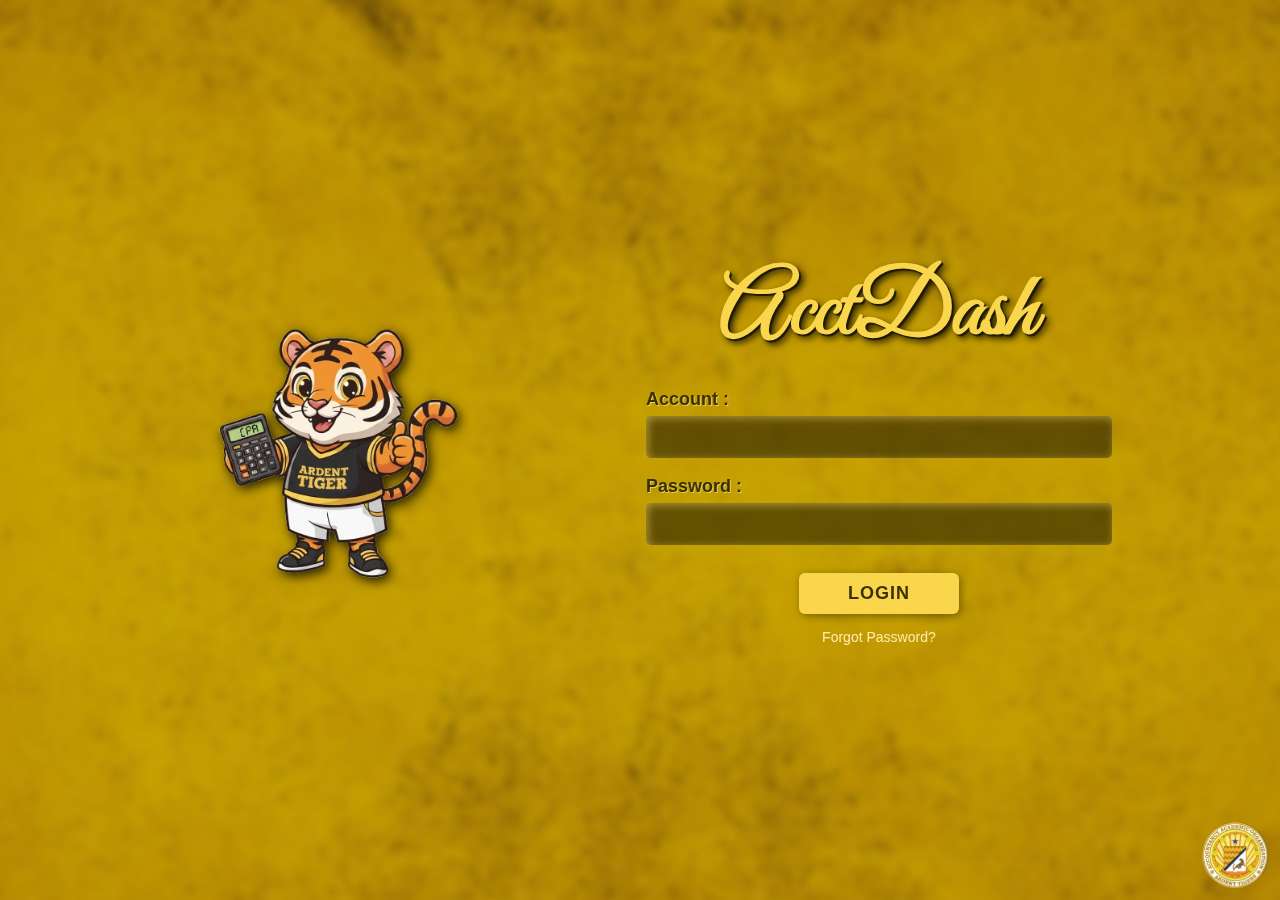
<file: index.html>
<!DOCTYPE html>
<html lang="en">
<head>
<meta charset="UTF-8" />
<meta name="viewport" content="width=device-width, initial-scale=1" />
<title>AcctDash Login</title>

<style>
  @import url('https://fonts.googleapis.com/css2?family=Great+Vibes&display=swap');

  * { margin: 0; padding: 0; box-sizing: border-box; }

  html, body {
    height: 100%;
    font-family: Arial, sans-serif;
    overflow-y: auto;
  }

  .bg-blur {
    position: fixed; top: 0; left: 0;
    width: 100%; height: 100%;
    background: url("bg.jpg") no-repeat center center fixed;
    background-size: cover;
    filter: blur(4px);
    transform: scale(1.08);
    z-index: -2;
  }

  .bg-overlay {
    position: fixed; top: 0; left: 0;
    width: 100%; height: 100%;
    background: rgba(0,0,0,0.20);
    z-index: -1;
  }

  .container {
    position: relative; z-index: 1;
    display: flex;
    align-items: center;
    justify-content: center;
    width: 95%;
    max-width: 1100px;
    margin: auto;
    padding: 40px 20px;
    height: 100%;
    gap: 30px;
  }

  /* Mascot */
  .mascot {
    flex: 1;
    display: flex;
    justify-content: center;
  }

  .mascot img {
    width: 450px;
    max-width: 90%;
    filter: drop-shadow(3px 4px 6px rgba(0,0,0,0.8));
  }

  /* Login form */
  .login-form {
    flex: 1.3;
    display: flex;
    flex-direction: column;
    justify-content: center;
    align-items: center;
    text-align: center;
  }

  .login-form h1 {
    font-family: 'Great Vibes', cursive;
    font-size: 90px;
    color: #f9d64b;
    margin-bottom: 20px;
    text-shadow: 2px 2px 1px #201a06, 4px 4px 7px rgba(0,0,0,0.85);
  }

  /* Field container */
  .field-group {
    width: 80%;
    margin-bottom: 18px;
    text-align: left;
  }

  label {
    font-weight: bold;
    font-size: 18px;
    color: #392f00;
    text-shadow: 1px 1px 0 #e4cc52;
    display: block;
    margin-bottom: 6px;
  }

  input {
    width: 100%;
    height: 42px;
    background: rgba(58,47,3,0.7);
    border: none;
    border-radius: 5px;
    padding-left: 12px;
    font-size: 17px;
    color: #f9d64b;
    font-weight: 600;
    box-shadow: inset 2px 2px 8px rgba(250,219,102,0.5);
  }

  .login-btn {
    width: 160px;
    padding: 10px 0;
    background: #f9d64b;
    color: #3b3001;
    font-weight: 800;
    letter-spacing: 1px;
    border: none;
    border-radius: 6px;
    cursor: pointer;
    font-size: 18px;
    box-shadow: 2px 2px 8px rgba(0,0,0,0.4);
    margin-top: 10px;
    display: inline-block;
    text-decoration: none !important;
  }

  .login-btn:hover {
    background: #e4cc52;
    transform: scale(1.05);
    box-shadow: 2px 2px 10px rgba(0,0,0,0.6);
    transition: all 0.2s ease-in-out;
  }

  .forgot {
    margin-top: 15px;
    font-size: 14px;
    color: #ffebaf;
    cursor: pointer;
    text-decoration: none !important;
  }

  .forgot:hover { color: white; }

  .seal {
    position: fixed;
    bottom: 10px;
    right: 10px;
    width: 70px;
    max-width: 20vw;
    pointer-events: none;
  }

  /* ---------------- MOBILE RESPONSIVE ---------------- */
  @media (max-width: 900px) {
    .container {
      flex-direction: column;
      justify-content: flex-start;
      padding-top: 40px;
      height: auto;
    }

    .login-form h1 {
      font-size: 70px;
    }

    .field-group {
      width: 90%;
    }
  }

  @media (max-width: 600px) {
    .container {
      padding: 20px 10px;
    }

    .mascot img {
      width: 300px;
    }

    .login-form h1 {
      font-size: 55px;
    }

    input {
      height: 38px;
      font-size: 15px;
    }

    .login-btn {
      width: 140px;
      font-size: 16px;
    }

    .seal {
      width: 60px;
    }
  }
</style>
</head>

<body>

<div class="bg-blur"></div>
<div class="bg-overlay"></div>

<div class="container">

  <div class="mascot">
    <img src="tiger-no-bg.png" alt="Mascot">
  </div>

  <div class="login-form">
    <h1>AcctDash</h1>

    <div class="field-group">
      <label>Account :</label>
      <input type="text" id="accountInput" required>
    </div>

    <div class="field-group">
      <label>Password :</label>
      <input type="password" id="passwordInput" required>
    </div>

    <button id="loginBtn" class="login-btn">LOGIN</button>

    <a href="forgot-password.html" class="forgot">Forgot Password?</a>

  </div>

</div>

<img src="seal.jpg" class="seal">

<script>
document.getElementById("loginBtn").addEventListener("click", function () {

    let acc = document.getElementById("accountInput").value.trim();
    let pass = document.getElementById("passwordInput").value.trim();

    if (acc === "" || pass === "") {
        alert("Please enter account and password.");
        return;
    }

    window.location.href = "dashboard.html";
});
</script>

</body>
</html>
</file>
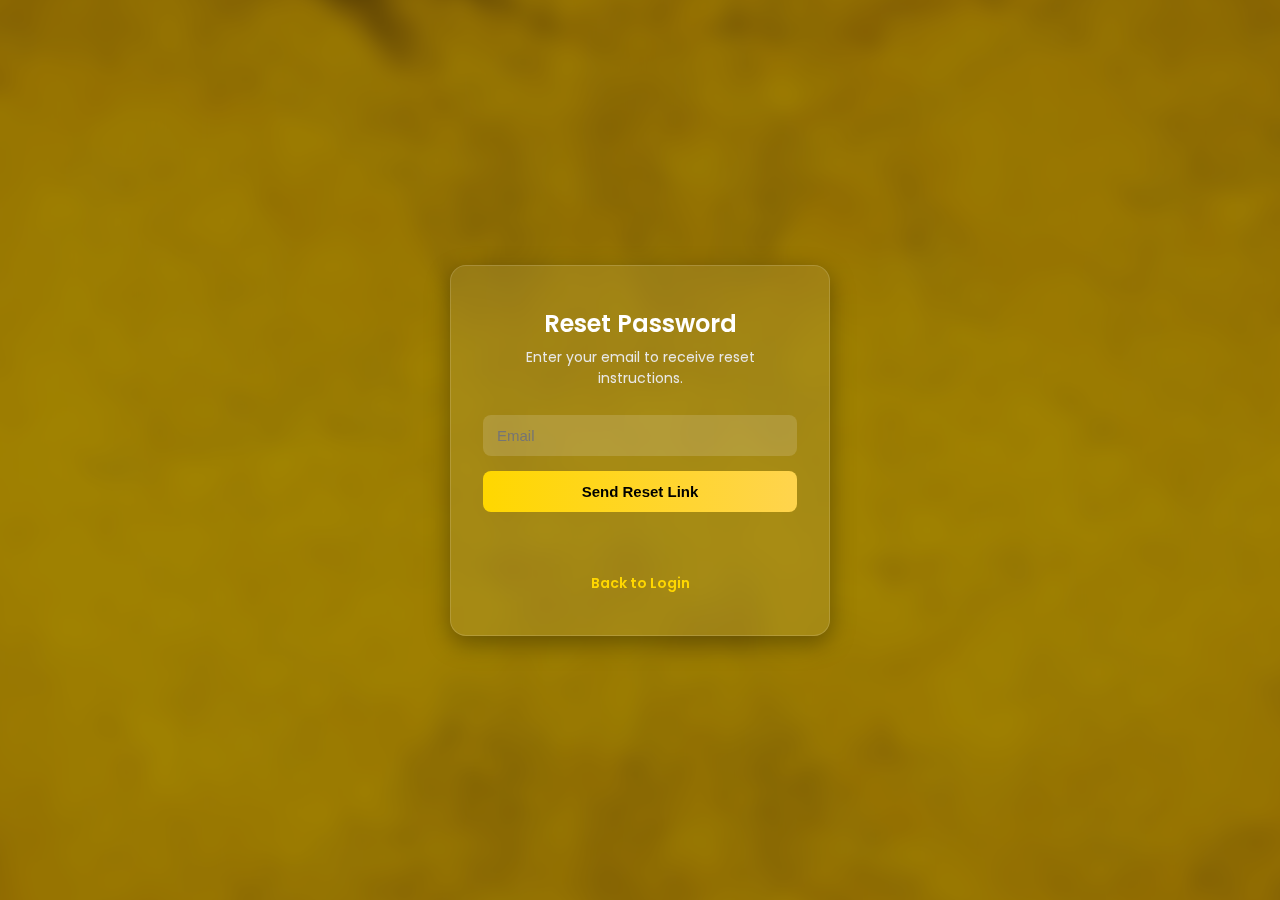
<file: forgot-password.html>
<!DOCTYPE html>
<html lang="en">
<head>
<meta charset="utf-8" />
<meta name="viewport" content="width=device-width,initial-scale=1" />
<title>Forgot Password</title>

<style>
  @import url('https://fonts.googleapis.com/css2?family=Poppins:wght@300;400;500;600&display=swap');

  * { box-sizing: border-box; margin: 0; padding: 0; }

  html, body {
    height: 100%;
    font-family: 'Poppins', sans-serif;
    background: transparent;
  }

  /* Background blur */
  .bg-blur {
    position: fixed;
    inset: 0;
    background: url("bg.jpg") no-repeat center center fixed;
    background-size: cover;
    filter: blur(10px);
    transform: scale(1.06);
    z-index: -2;
  }

  .bg-overlay {
    position: fixed;
    inset: 0;
    background: rgba(0,0,0,0.35);
    z-index: -1;
  }

  /* Full center */
  .container {
    width: 100%;
    height: 100vh;
    display: flex;
    justify-content: center;
    align-items: center;
    padding: 0;
  }

  /* Glassmorphism card */
  .box {
    width: 380px;
    padding: 40px 32px;
    border-radius: 16px;
    text-align: center;
    color: #fff;
    backdrop-filter: blur(10px);
    background: rgba(255, 255, 255, 0.08);
    border: 1px solid rgba(255, 255, 255, 0.15);
    box-shadow: 0 8px 25px rgba(0, 0, 0, 0.35);
    animation: fadeIn 0.8s ease;
  }

  @keyframes fadeIn {
    from { opacity: 0; transform: translateY(20px); }
    to { opacity: 1; transform: translateY(0); }
  }

  .box h2 {
    font-size: 24px;
    font-weight: 600;
    margin-bottom: 6px;
  }

  .box p.lead {
    color: #e8e8e8;
    font-size: 14px;
    margin-bottom: 20px;
  }

  /* Input */
  .box input[type="email"] {
    width: 100%;
    padding: 12px 14px;
    margin-top: 6px;
    border: none;
    border-radius: 8px;
    background: rgba(255,255,255,0.15);
    color: #fff;
    outline: none;
    font-size: 15px;
    transition: 0.3s;
  }

  .box input[type="email"]:focus {
    background: rgba(255,255,255,0.25);
  }

  /* Button */
  .box button {
    width: 100%;
    padding: 12px;
    margin-top: 15px;
    background: linear-gradient(90deg, gold, #ffd44d);
    color: #000;
    font-weight: 700;
    border: none;
    border-radius: 8px;
    cursor: pointer;
    font-size: 15px;
    transition: 0.3s;
  }

  .box button:hover {
    background: linear-gradient(90deg, #ffe066, gold);
    transform: translateY(-2px);
  }

  /* Link */
  .box a {
    color: gold;
    text-decoration: none;
    font-weight: 600;
    display: inline-block;
    margin-top: 15px;
    font-size: 14px;
    transition: 0.3s;
  }

  .box a:hover {
    color: #ffe17a;
  }

  /* SUCCESS MESSAGE UI */
  .success-box {
    margin-top: 18px;
    padding: 14px;
    border-radius: 10px;
    background: rgba(255, 215, 0, 0.15);
    border-left: 4px solid gold;
    color: #ffeaa7;
    font-size: 14px;
    opacity: 0;
    transform: translateY(10px);
    transition: 0.4s ease;
  }

  .success-box.show {
    opacity: 1;
    transform: translateY(0);
  }

  @media (max-width: 480px) {
    .box { width: 92%; padding: 26px; }
  }
</style>
</head>

<body>

<div class="bg-blur"></div>
<div class="bg-overlay"></div>

<div class="container">
  <div class="box">
    <h2>Reset Password</h2>
    <p class="lead">Enter your email to receive reset instructions.</p>

    <form id="resetPasswordForm" novalidate>
      <input type="email" id="emailInput" name="email" placeholder="Email" required autocomplete="email" />
      <button type="submit">Send Reset Link</button>
    </form>

    <!-- Designed success message -->
    <div id="successMessage" class="success-box">
      <!-- Filled by JS -->
    </div>

    <a href="index.html">Back to Login</a>
  </div>
</div>

<script>
document.getElementById("resetPasswordForm").addEventListener("submit", function(e) {
    e.preventDefault();

    const email = document.getElementById("emailInput").value.trim();
    const successBox = document.getElementById("successMessage");

    if (!email) {
        successBox.textContent = "Please enter your email address.";
        successBox.classList.add("show");
        return;
    }

    successBox.textContent = "A reset link has been sent to " + email + ". Please check your inbox.";
    successBox.classList.add("show");

    document.getElementById("emailInput").value = "";
});
</script>

</body>
</html>
</file>
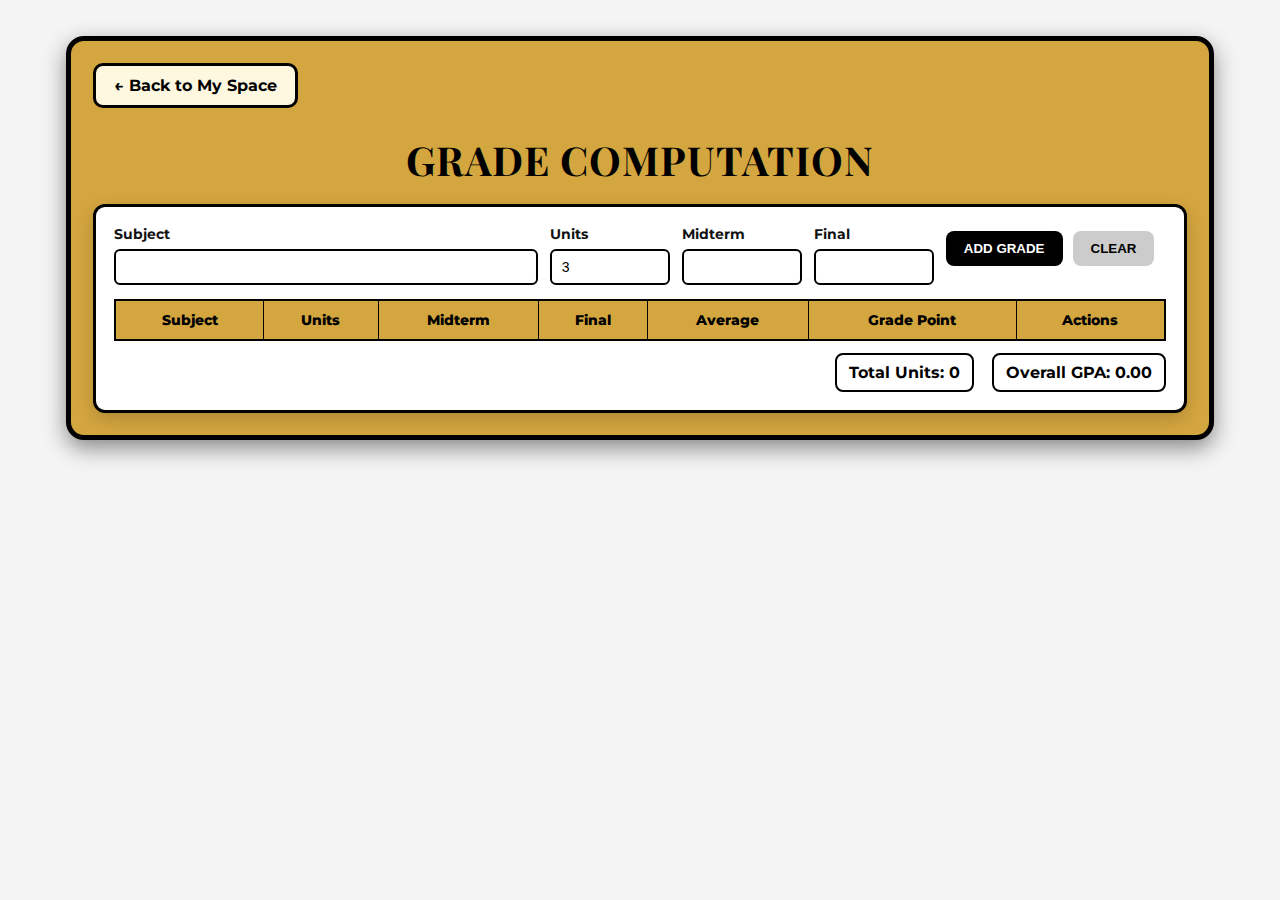
<file: grade-computation.html>
<!DOCTYPE html>
<html lang="en">
<head>
<meta charset="utf-8" />
<meta name="viewport" content="width=device-width,initial-scale=1" />
<title>Grade Computation</title>

<link href="https://fonts.googleapis.com/css2?family=Playfair+Display:wght@700&family=Montserrat:wght@400;600;700&display=swap" rel="stylesheet">

<style>
    :root{
        --gold:#d4a63f;
        --gold-dark:#d1a326;
        --black:#000;
        --cream:#fff8e1;
    }

    *{box-sizing:border-box;margin:0;padding:0}
    body{
        font-family: 'Montserrat', sans-serif;
        background: #f4f4f4;
        padding: 36px;
        min-height:100vh;
        display:flex;
        justify-content:center;
        align-items:flex-start;
    }

    .container{
        width:95%;
        max-width:1150px;
        background: var(--gold);
        border:5px solid var(--black);
        border-radius:18px;
        padding:22px;
        box-shadow: 0 8px 22px rgba(0,0,0,0.45);
    }

    /* BACK BUTTON (same as your To-Do page) */
    a.back-btn {
        display:inline-block; 
        margin-bottom:25px; 
        text-decoration:none; 
        color:#000; 
        font-weight:700; 
        padding: 10px 18px; 
        border:3px solid #000; 
        border-radius:10px; 
        background-color:#fff8e1;
        transition: 0.2s ease;
    }

    a.back-btn:hover {
        background: #ffe9a6;
        transform: translateY(-2px);
        box-shadow: 0 4px 0 #000;
    }

    .title{
        font-family: "Playfair Display", serif;
        font-size:40px;
        font-weight:700;
        text-align:center;
        margin-bottom:18px;
        color: #000;
        letter-spacing:1px;
    }

    .white-box{
        background: #fff;
        padding:18px;
        border-radius:12px;
        border:3px solid #000;
        box-shadow: 0 6px 18px rgba(0,0,0,0.18);
    }

    .form-row{
        display:flex;
        gap:12px;
        margin-bottom:12px;
        flex-wrap:wrap;
    }

    .form-row .col{
        flex:1;
        min-width:120px;
    }

    label{
        display:block;
        font-weight:700;
        color:#111;
        margin-bottom:6px;
        font-size:14px;
    }

    input[type="text"], input[type="number"]{
        width:100%;
        padding:8px 10px;
        border:2px solid #000;
        border-radius:6px;
        font-size:14px;
    }

    .controls{
        display:flex;
        gap:10px;
        margin-top:6px;
    }

    .btn{
        background:var(--black);
        color:#fff;
        padding:10px 18px;
        border:none;
        border-radius:8px;
        cursor:pointer;
        font-weight:700;
    }

    .btn.secondary{
        background:#ccc;
        color:#000;
    }

    table{
        width:100%;
        border-collapse:collapse;
        margin-top:14px;
        font-size:14px;
        border:2px solid #000;
    }

    th, td{
        border:1px solid #000;
        padding:10px;
        text-align:center;
    }

    th{
        background:var(--gold);
        font-weight:800;
    }

    .actions button{
        margin-right:6px;
        padding:6px 10px;
        border-radius:6px;
        border:none;
        font-weight:700;
        cursor:pointer;
    }

    .edit-btn{ background:#4caf50;color:#fff; }
    .delete-btn{ background:#e53935;color:#fff; }

    .summary{
        margin-top:12px;
        display:flex;
        justify-content:flex-end;
        gap:18px;
        align-items:center;
        flex-wrap:wrap;
    }

    .summary .box{
        background:#fff;
        padding:8px 12px;
        border-radius:8px;
        border:2px solid #000;
        font-weight:700;
    }

    .modal-bg{
        position:fixed;
        inset:0;
        background:rgba(0,0,0,0.45);
        display:none;
        align-items:center;
        justify-content:center;
        z-index:999;
    }
    .modal{
        background:#fff;
        padding:18px;
        border-radius:12px;
        border:3px solid #000;
        width:320px;
    }

</style>
</head>
<body>

<div class="container">

    <!-- UPDATED BACK BUTTON -->
    <a href="myspace.html" class="back-btn">← Back to My Space</a>

    <div class="title">GRADE COMPUTATION</div>

    <div class="white-box">

        <!-- INPUT FORM -->
        <div class="form-row" id="inputForm">
            <div class="col">
                <label>Subject</label>
                <input type="text" id="subject">
            </div>

            <div class="col" style="max-width:120px;">
                <label>Units</label>
                <input type="number" id="units" min="1" step="1" value="3">
            </div>

            <div class="col" style="max-width:120px;">
                <label>Midterm</label>
                <input type="number" id="midterm" min="0" max="100">
            </div>

            <div class="col" style="max-width:120px;">
                <label>Final</label>
                <input type="number" id="finals" min="0" max="100">
            </div>

            <div class="col" style="max-width:220px;">
                <div class="controls">
                    <button class="btn" id="addBtn">ADD GRADE</button>
                    <button class="btn secondary" id="clearBtn">CLEAR</button>
                </div>
            </div>
        </div>

        <!-- TABLE -->
        <table>
            <thead>
                <tr>
                    <th>Subject</th>
                    <th>Units</th>
                    <th>Midterm</th>
                    <th>Final</th>
                    <th>Average</th>
                    <th>Grade Point</th>
                    <th>Actions</th>
                </tr>
            </thead>
            <tbody id="gradeTable"></tbody>
        </table>

        <div class="summary">
            <div class="box">Total Units: <span id="totalUnits">0</span></div>
            <div class="box">Overall GPA: <span id="overallGPA">0.00</span></div>
        </div>

    </div>
</div>

<script>
let grades = JSON.parse(localStorage.getItem('gradeData') || '[]');
let editIndex = -1;

function computeGP(avg){
    if(avg>=95) return 4.0;
    if(avg>=89) return 3.5;
    if(avg>=83) return 3.0;
    if(avg>=77) return 2.5;
    if(avg>=71) return 2.0;
    if(avg>=65) return 1.5;
    if(avg>=60) return 1.0;
    return 0.0;
}

function render(){
    const tbody = document.getElementById('gradeTable');
    tbody.innerHTML = "";
    let totalUnits = 0;
    let weighted = 0;

    grades.forEach((g,i)=>{
        let avg = (Number(g.midterm)+Number(g.finals))/2;
        let gp = computeGP(avg);

        totalUnits += Number(g.units);
        weighted += gp * Number(g.units);

        const tr = document.createElement("tr");
        tr.innerHTML = `
            <td>${g.subject}</td>
            <td>${g.units}</td>
            <td>${g.midterm}</td>
            <td>${g.finals}</td>
            <td>${avg.toFixed(2)}</td>
            <td>${gp.toFixed(2)}</td>
            <td>
                <button class="edit-btn" onclick="editRow(${i})">Edit</button>
                <button class="delete-btn" onclick="deleteRow(${i})">Delete</button>
            </td>
        `;
        tbody.appendChild(tr);
    });

    document.getElementById('totalUnits').textContent = totalUnits;
    document.getElementById('overallGPA').textContent = totalUnits>0 ? (weighted/totalUnits).toFixed(2) : "0.00";
}

function deleteRow(i){
    grades.splice(i,1);
    save();
    render();
}

function editRow(i){
    let g = grades[i];
    editIndex = i;
    document.getElementById("subject").value = g.subject;
    document.getElementById("units").value = g.units;
    document.getElementById("midterm").value = g.midterm;
    document.getElementById("finals").value = g.finals;
    document.getElementById("addBtn").textContent = "SAVE CHANGES";
}

document.getElementById("addBtn").onclick = function(){
    let subject = document.getElementById("subject").value.trim();
    let units = Number(document.getElementById("units").value);
    let mid = Number(document.getElementById("midterm").value);
    let fin = Number(document.getElementById("finals").value);

    if(!subject || !units){
        alert("Please fill all fields");
        return;
    }

    let obj = {subject,units,midterm:mid,finals:fin};

    if(editIndex === -1){
        grades.push(obj);
    } else {
        grades[editIndex] = obj;
        editIndex = -1;
        document.getElementById("addBtn").textContent = "ADD GRADE";
    }

    save();
    clearForm();
    render();
};

function clearForm(){
    document.getElementById("subject").value="";
    document.getElementById("units").value=3;
    document.getElementById("midterm").value="";
    document.getElementById("finals").value="";
}

document.getElementById("clearBtn").onclick = clearForm;

function save(){
    localStorage.setItem("gradeData",JSON.stringify(grades));
}

render();
</script>

</body>
</html>
</file>
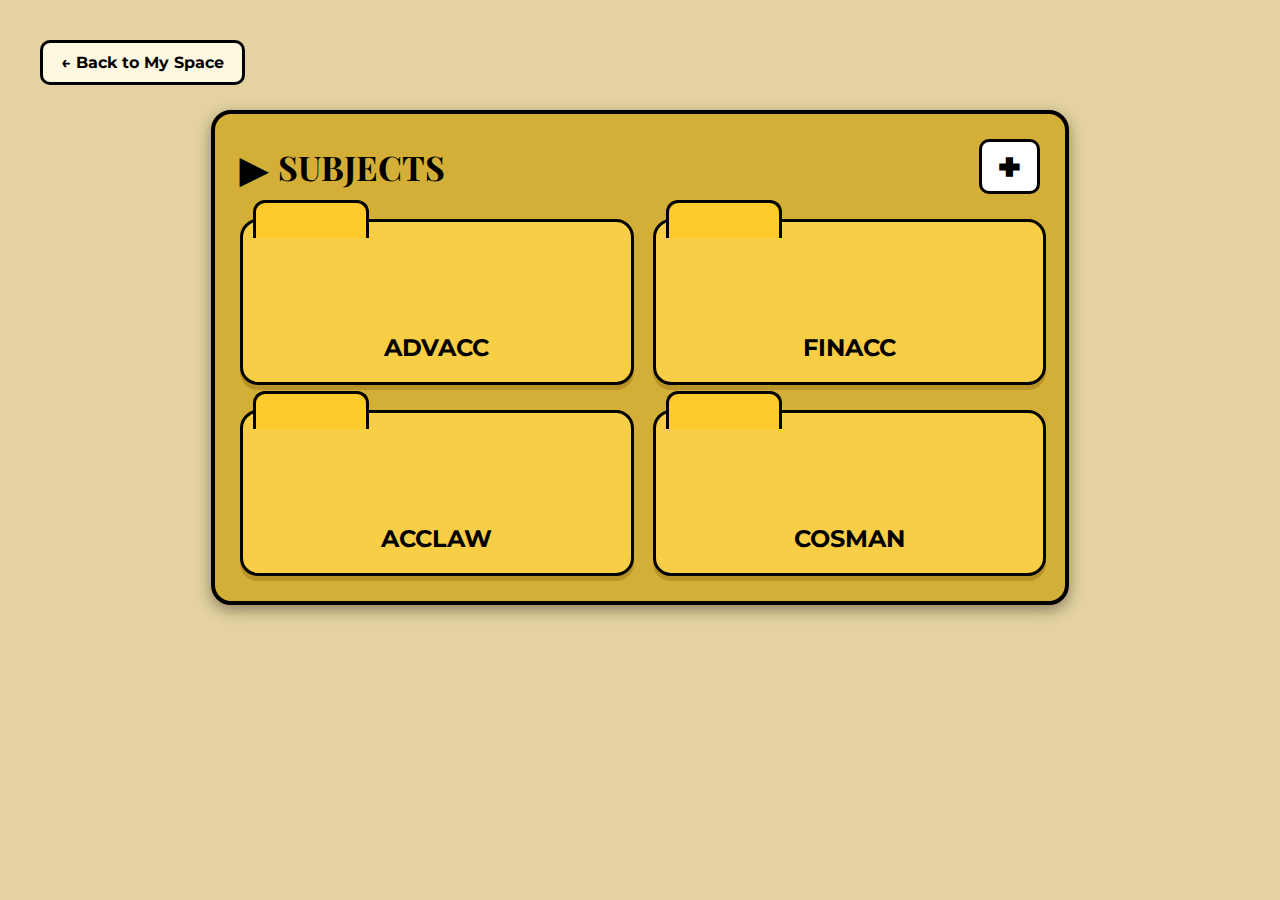
<file: subjects.html>
<!DOCTYPE html>
<html lang="en">
<head>
<meta charset="UTF-8">
<meta name="viewport" content="width=device-width, initial-scale=1.0">
<title>Subjects</title>

<link href="https://fonts.googleapis.com/css2?family=Playfair+Display:wght@700&family=Montserrat:wght@400;600;700&display=swap" rel="stylesheet">

<style>
    body {
        margin: 0;
        padding: 40px;
        font-family: 'Montserrat', sans-serif;
        background: #e4d3a1;
    }

    /* BACK BUTTON (added hover like To-Do) */
    a.back-btn {
        display:inline-block; 
        margin-bottom:25px; 
        text-decoration:none; 
        color:#000; 
        font-weight:700; 
        padding: 10px 18px; 
        border:3px solid #000; 
        border-radius:10px; 
        background-color:#fff8e1;
        transition: 0.2s ease;
    }
    a.back-btn:hover {
        background: #ffe9a6;
        transform: translateY(-2px);
        box-shadow: 0 4px 0 #000;
    }

    .box {
        background: #d4af37;
        border: 4px solid #000;
        border-radius: 20px;
        padding: 25px;
        width: 90%;
        max-width: 800px;
        margin: auto;
        box-shadow: 0 5px 15px rgba(0,0,0,0.4);
    }

    .section-header {
        display: flex;
        justify-content: space-between;
        align-items: center;
    }

    .section-title {
        font-family: 'Playfair Display', serif;
        font-size: 34px;
        font-weight: 700;
        display: flex;
        align-items: center;
        gap: 10px;
    }

    .arrow {
        font-size: 36px;
        font-weight: 900;
    }

    .plus-btn {
        font-size: 40px;
        font-weight: 900;
        cursor: pointer;
        padding: 0 15px;
        border-radius: 10px;
        border: 3px solid #000;
        background: #fff;
        transition: 0.2s ease;
    }
    .plus-btn:hover { 
        background: #f5f5f5; 
        transform: scale(1.12);
        box-shadow: 0 3px 0 #000;
    }

    .folder-grid {
        margin-top: 25px;
        display: grid;
        grid-template-columns: repeat(2, 1fr);
        gap: 25px;
    }

    .folder {
        width: 100%;
        height: 160px;
        background: #f7ce46;
        border: 3px solid #000;
        border-radius: 18px;
        position: relative;
        cursor: pointer;
        box-shadow: 0px 5px 0px #b99327;
        transition: transform 0.22s ease, background 0.22s ease;
    }

    .folder::before {
        content: "";
        position: absolute;
        top: -22px;
        left: 10px;
        width: 110px;
        height: 35px;
        background: #ffca2c;
        border: 3px solid #000;
        border-bottom: none;
        border-radius: 12px 12px 0 0;
    }

    .folder-name {
        position: absolute;
        bottom: 20px;
        left: 0;
        width: 100%;
        text-align: center;
        font-weight: 700;
        font-size: 24px;
    }

    .folder .delete-btn {
        position: absolute;
        top: 8px;
        right: 10px;
        font-size: 22px;
        cursor: pointer;
        display: none;
        transition: 0.2s ease;
        z-index: 5;
    }

    .folder:hover .delete-btn { display: block; }
    .folder .delete-btn:hover { transform: scale(1.25); color: #ff4d4d; }
    .folder:hover { transform: scale(1.05); background: #ffe074; }

    /* MODAL */
    .modal-bg {
        position: fixed;
        inset: 0;
        background: rgba(0,0,0,0.45);
        display: flex;
        justify-content: center;
        align-items: center;
        visibility: hidden;
        opacity: 0;
        transition: opacity 200ms ease, visibility 200ms ease;
        z-index: 999;
    }

    .modal-bg.show {
        visibility: visible;
        opacity: 1;
    }

    .modal-box {
        background: #fff;
        padding: 20px 20px;
        border-radius: 14px;
        width: 360px;
        border: 3px solid #000;
        box-shadow: 0 12px 30px rgba(0,0,0,0.35);
    }

    .modal-input-wrap {
        display: flex;
        align-items: center;
    }

    .modal-box input {
        width: 100%;
        padding: 14px 18px;
        border-radius: 24px;
        border: 3px solid #000;
        outline: none;
        font-size: 15px;
    }

    .modal-box h3 { margin: 0 0 12px 0; font-size: 18px; }
    .modal-btn {
        width: 100%;
        padding: 10px;
        font-weight: 700;
        border-radius: 10px;
        border: 3px solid #000;
        cursor: pointer;
        margin-top: 10px;
        transition: 0.2s ease;
    }

    .modal-btn:hover { transform: translateY(-2px); }

    .save-btn { background: #d4af37; }
    .save-btn:hover { background: #c19a2f; }

    .cancel-btn { background: #ccc; }
    .cancel-btn:hover { background: #bcbcbc; }

    .delete-btn-modal { background: #ff4d4d; color: white; }
    .delete-btn-modal:hover { background: #e64040; }

</style>
</head>
<body>

<a href="myspace.html" class="back-btn">← Back to My Space</a>

<div class="box">
    <div class="section-header">
        <div class="section-title">
            <span class="arrow">▶</span> SUBJECTS
        </div>
        <div class="plus-btn" id="openAddBtn">+</div>
    </div>

    <div class="folder-grid" id="subjectList">
        <div class="folder" onclick="openSubject('ADVACC')">
            <span class="delete-btn">🗑</span>
            <div class="folder-name">ADVACC</div>
        </div>

        <div class="folder" onclick="openSubject('FINACC')">
            <span class="delete-btn">🗑</span>
            <div class="folder-name">FINACC</div>
        </div>

        <div class="folder" onclick="openSubject('ACCLAW')">
            <span class="delete-btn">🗑</span>
            <div class="folder-name">ACCLAW</div>
        </div>

        <div class="folder" onclick="openSubject('COSMAN')">
            <span class="delete-btn">🗑</span>
            <div class="folder-name">COSMAN</div>
        </div>
    </div>
</div>

<!-- ADD MODAL -->
<div class="modal-bg" id="modalBg">
    <div class="modal-box">
        <h3>Add Subject</h3>
        <div class="modal-input-wrap">
            <input id="subjectName" type="text" placeholder="Subject name" autocomplete="off">
        </div>
        <button class="modal-btn save-btn" id="saveSubjectBtn">Save</button>
        <button class="modal-btn cancel-btn" id="closeModalBtn">Cancel</button>
    </div>
</div>

<!-- DELETE MODAL -->
<div class="modal-bg" id="deleteModal">
    <div class="modal-box">
        <h3>Delete Subject?</h3>
        <p>This action cannot be undone.</p>
        <button class="modal-btn delete-btn-modal" id="confirmDeleteBtn">Delete</button>
        <button class="modal-btn cancel-btn" id="cancelDeleteBtn">Cancel</button>
    </div>
</div>

<script>
const modalBg = document.getElementById('modalBg');
const deleteBg = document.getElementById('deleteModal');
const openAddBtn = document.getElementById('openAddBtn');
const closeModalBtn = document.getElementById('closeModalBtn');
const saveSubjectBtn = document.getElementById('saveSubjectBtn');

openAddBtn.addEventListener('click', () => {
    modalBg.classList.add('show');
    document.getElementById('subjectName').focus();
});

closeModalBtn.addEventListener('click', () => {
    modalBg.classList.remove('show');
});

modalBg.addEventListener('click', (e) => {
    if (e.target === modalBg) modalBg.classList.remove('show');
});
deleteBg.addEventListener('click', (e) => {
    if (e.target === deleteBg) deleteBg.classList.remove('show');
});

let subjectToDelete = null;

function openSubject(name) {
    window.location.href = "subject_page.html?name=" + encodeURIComponent(name);
}

function addSubject() {
    let name = document.getElementById("subjectName").value.trim();
    if (name === "") return;

    createSubjectElement(name);
    saveSubjects();
    document.getElementById("subjectName").value = "";
    modalBg.classList.remove('show');
}

saveSubjectBtn.addEventListener('click', addSubject);

function createSubjectElement(name) {
    let folder = document.createElement("div");
    folder.className = "folder";
    folder.setAttribute("onclick", `openSubject('${name}')`);

    let folderName = document.createElement("div");
    folderName.className = "folder-name";
    folderName.textContent = name;

    let deleteBtn = document.createElement("span");
    deleteBtn.className = "delete-btn";
    deleteBtn.innerHTML = "🗑";

    deleteBtn.onclick = function (event) {
        event.stopPropagation();
        subjectToDelete = folder;
        deleteBg.classList.add('show');
    };

    folder.appendChild(deleteBtn);
    folder.appendChild(folderName);

    document.getElementById("subjectList").appendChild(folder);
}

function saveSubjects() {
    const subjects = [];
    document.querySelectorAll(".folder-name").forEach(name => {
        subjects.push(name.textContent);
    });
    localStorage.setItem("subjects", JSON.stringify(subjects));
}

function loadSubjects() {
    const subjects = JSON.parse(localStorage.getItem("subjects"));
    if (subjects) {
        document.getElementById("subjectList").innerHTML = "";
        subjects.forEach(subject => createSubjectElement(subject));
    }
}

document.getElementById("confirmDeleteBtn").onclick = function () {
    if (subjectToDelete) {
        subjectToDelete.remove();
        saveSubjects();
    }
    subjectToDelete = null;
    deleteBg.classList.remove('show');
};

document.getElementById("cancelDeleteBtn").onclick = function () {
    subjectToDelete = null;
    deleteBg.classList.remove('show');
};

document.addEventListener("DOMContentLoaded", loadSubjects);
</script>

</body>
</html>
</file>
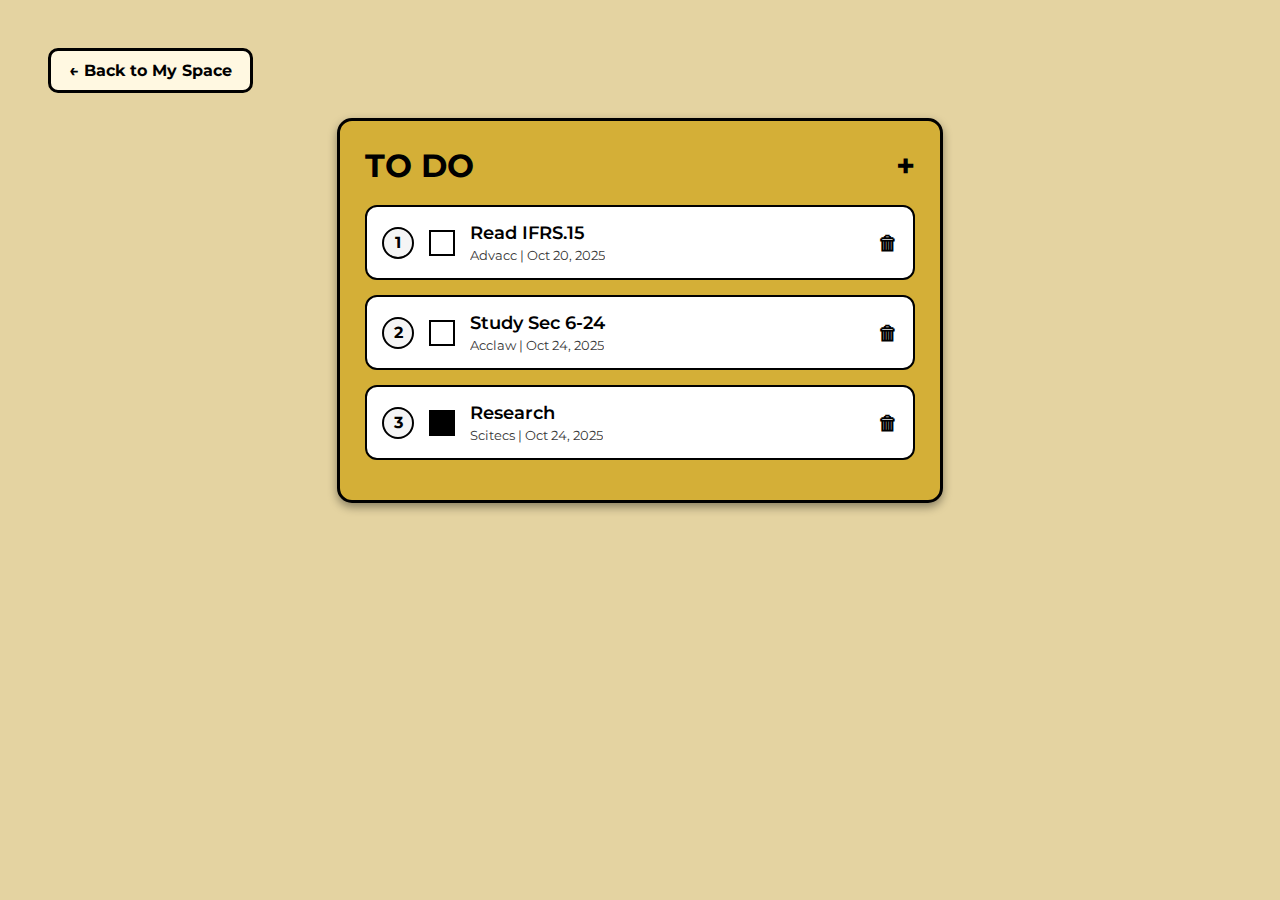
<file: todo.html>
<!DOCTYPE html>
<html lang="en">
<head>
<meta charset="UTF-8" />
<meta name="viewport" content="width=device-width, initial-scale=1.0" />
<title>To Do</title>
<link href="https://fonts.googleapis.com/css2?family=Montserrat:wght@400;600;700&display=swap" rel="stylesheet">

<style>
  body {
    font-family: 'Montserrat', sans-serif;
    background: #e4d3a1;
    padding: 40px;
  }

  /* YOUR REQUESTED BACK BUTTON (copied exactly) */
  a.back-btn {
      display:inline-block; 
      margin-bottom:25px; 
      text-decoration:none; 
      color:#000; 
      font-weight:700; 
      padding: 10px 18px; 
      border:3px solid #000; 
      border-radius:10px; 
      background-color:#fff8e1;
      transition: 0.2s ease;
  }
  a.back-btn:hover {
      background: #ffe9a6;
      transform: translateY(-2px);
      box-shadow: 0 4px 0 #000;
  }

  .todo-box {
    background: #d4af37;
    padding: 25px;
    border-radius: 15px;
    border: 3px solid #000;
    width: 100%;
    max-width: 550px;
    margin: auto;
    box-shadow: 0 4px 10px rgba(0,0,0,0.4);
  }

  .todo-title {
    display: flex;
    justify-content: space-between;
    align-items: center;
    font-size: 32px;
    font-weight: 700;
    margin-bottom: 20px;
  }

  .todo-title span:last-child {
    cursor: pointer;
    transition: 0.2s ease;
  }

  .todo-title span:last-child:hover {
    transform: scale(1.25);
  }

  .task {
    background: #fff;
    border: 2px solid #000;
    border-radius: 12px;
    padding: 15px;
    margin-bottom: 15px;
    display: flex;
    align-items: center;
    gap: 15px;
    transition: 0.25s ease;
  }

  .task:hover {
    background: #fff4cc;
    transform: translateY(-3px);
  }

  .number {
    width: 28px;
    height: 28px;
    border-radius: 50%;
    border: 2px solid #000;
    display: flex;
    justify-content: center;
    align-items: center;
    font-weight: 700;
    background: #f5f5f5;
  }

  .check-box {
    width: 22px;
    height: 22px;
    border: 2px solid #000;
    cursor: pointer;
    transition: 0.2s;
  }

  .check-box:hover {
    border-width: 3px;
  }

  .checked {
    background: #000;
  }

  .task p {
    margin: 0;
    font-size: 18px;
    font-weight: 600;
  }

  .task small {
    display: block;
    margin-top: 3px;
    opacity: 0.8;
  }

  .delete-btn {
    cursor: pointer;
    margin-left: 10px;
    font-weight: bold;
    font-size: 20px;
    transition: 0.2s ease;
  }

  .delete-btn:hover {
    color: red;
    transform: scale(1.2);
  }

  .modal-bg {
    position: fixed;
    top: 0; left: 0;
    width: 100%; height: 100%;
    background: rgba(0,0,0,0.5);
    display: none;
    justify-content: center;
    align-items: center;
  }

  .modal-box {
    background: #d4af37;
    padding: 25px;
    border-radius: 15px;
    border: 3px solid #000;
    width: 300px;
    text-align: center;
  }

  .modal-box input {
    width: 90%;
    padding: 8px;
    border: 2px solid #000;
    border-radius: 8px;
    margin-bottom: 10px;
    font-family: Montserrat;
  }

  .btn {
    padding: 10px 18px;
    border-radius: 8px;
    border: 2px solid #000;
    font-weight: 700;
    cursor: pointer;
    margin: 5px;
    transition: 0.2s ease;
  }

  .btn:hover {
    transform: scale(1.05);
    filter: brightness(1.1);
  }

  .btn-black {
    background: #000;
    color: #fff;
  }

  .btn-white {
    background: #fff;
    color: #000;
  }
</style>
</head>
<body>

<a href="myspace.html" class="back-btn">← Back to My Space</a>

<div class="todo-box">
  <div class="todo-title">
    <span>TO DO</span>
    <span id="addTaskBtn">+</span>
  </div>

  <div id="taskList">

    <div class="task">
      <div class="number">1</div>
      <div class="check-box"></div>
      <div style="flex:1;">
        <p>Read IFRS.15</p>
        <small>Advacc | Oct 20, 2025</small>
      </div>
      <span class="delete-btn">🗑</span>
    </div>

    <div class="task">
      <div class="number">2</div>
      <div class="check-box"></div>
      <div style="flex:1;">
        <p>Study Sec 6-24</p>
        <small>Acclaw | Oct 24, 2025</small>
      </div>
      <span class="delete-btn">🗑</span>
    </div>

    <div class="task">
      <div class="number">3</div>
      <div class="check-box checked"></div>
      <div style="flex:1;">
        <p>Research</p>
        <small>Scitecs | Oct 24, 2025</small>
      </div>
      <span class="delete-btn">🗑</span>
    </div>

  </div>
</div>

<!-- ADD MODAL -->
<div id="addModal" class="modal-bg">
  <div class="modal-box">
    <h3>Add Task</h3>

    <input id="titleInput" type="text" placeholder="Task name">
    <input id="subjectInput" type="text" placeholder="Subject">
    <input id="dateInput" type="text" placeholder="Date">

    <br>

    <button id="saveTaskBtn" class="btn btn-black">Save</button>
    <button id="cancelAddBtn" class="btn btn-white">Cancel</button>
  </div>
</div>

<!-- DELETE MODAL -->
<div id="deleteModal" class="modal-bg">
  <div class="modal-box">
    <h3>Delete Task?</h3>
    <p>This action cannot be undone.</p>
    <button id="confirmDeleteBtn" class="btn btn-black">Delete</button>
    <button id="cancelDeleteBtn" class="btn btn-white">Cancel</button>
  </div>
</div>

<script>
const taskList = document.getElementById("taskList");
const addTaskBtn = document.getElementById("addTaskBtn");
const addModal = document.getElementById("addModal");

const titleInput = document.getElementById("titleInput");
const subjectInput = document.getElementById("subjectInput");
const dateInput = document.getElementById("dateInput");
const saveTaskBtn = document.getElementById("saveTaskBtn");
const cancelAddBtn = document.getElementById("cancelAddBtn");

const deleteModal = document.getElementById("deleteModal");
const confirmDeleteBtn = document.getElementById("confirmDeleteBtn");
const cancelDeleteBtn = document.getElementById("cancelDeleteBtn");

let taskToDelete = null;

function renumberTasks() {
  document.querySelectorAll(".number").forEach((num, index) => {
    num.textContent = index + 1;
  });
}

addTaskBtn.addEventListener("click", () => {
  addModal.style.display = "flex";
});

cancelAddBtn.addEventListener("click", () => {
  addModal.style.display = "none";
  titleInput.value = "";
  subjectInput.value = "";
  dateInput.value = "";
});

saveTaskBtn.addEventListener("click", () => {
  if (!titleInput.value.trim()) return;

  const task = document.createElement("div");
  task.classList.add("task");

  task.innerHTML = `
    <div class="number"></div>
    <div class="check-box"></div>
    <div style="flex:1;">
      <p>${titleInput.value}</p>
      <small>${subjectInput.value || "Unknown"} | ${dateInput.value || "No date"}</small>
    </div>
    <span class="delete-btn">🗑</span>
  `;

  taskList.appendChild(task);
  renumberTasks();
  saveTasks();

  addModal.style.display = "none";
  titleInput.value = "";
  subjectInput.value = "";
  dateInput.value = "";
});

document.addEventListener("click", function(e) {
  if (e.target.classList.contains("check-box")) {
    e.target.classList.toggle("checked");
    saveTasks();
  }

  if (e.target.classList.contains("delete-btn")) {
    taskToDelete = e.target.parentElement;
    deleteModal.style.display = "flex";
  }
});

confirmDeleteBtn.addEventListener("click", () => {
  if (taskToDelete) {
    taskToDelete.remove();
    renumberTasks();
    saveTasks();
  }
  deleteModal.style.display = "none";
});

cancelDeleteBtn.addEventListener("click", () => {
  taskToDelete = null;
  deleteModal.style.display = "none";
});

function saveTasks() {
  const tasks = [];
  document.querySelectorAll(".task").forEach(taskEl => {
    tasks.push({
      title: taskEl.querySelector("p").textContent,
      subject: taskEl.querySelector("small").textContent.split(" | ")[0],
      date: taskEl.querySelector("small").textContent.split(" | ")[1],
      checked: taskEl.querySelector(".check-box").classList.contains("checked")
    });
  });
  localStorage.setItem("todos", JSON.stringify(tasks));
}

function loadTasks() {
  const tasks = JSON.parse(localStorage.getItem("todos"));
  if (tasks) {
    taskList.innerHTML = "";
    tasks.forEach(task => {
      const taskEl = document.createElement("div");
      taskEl.classList.add("task");
      taskEl.innerHTML = `
        <div class="number"></div>
        <div class="check-box ${task.checked ? "checked" : ""}"></div>
        <div style="flex:1;">
          <p>${task.title}</p>
          <small>${task.subject} | ${task.date}</small>
        </div>
        <span class="delete-btn">🗑</span>
      `;
      taskList.appendChild(taskEl);
    });
    renumberTasks();
  }
}

document.addEventListener("DOMContentLoaded", loadTasks);
</script>

</body>
</html>
</file>
